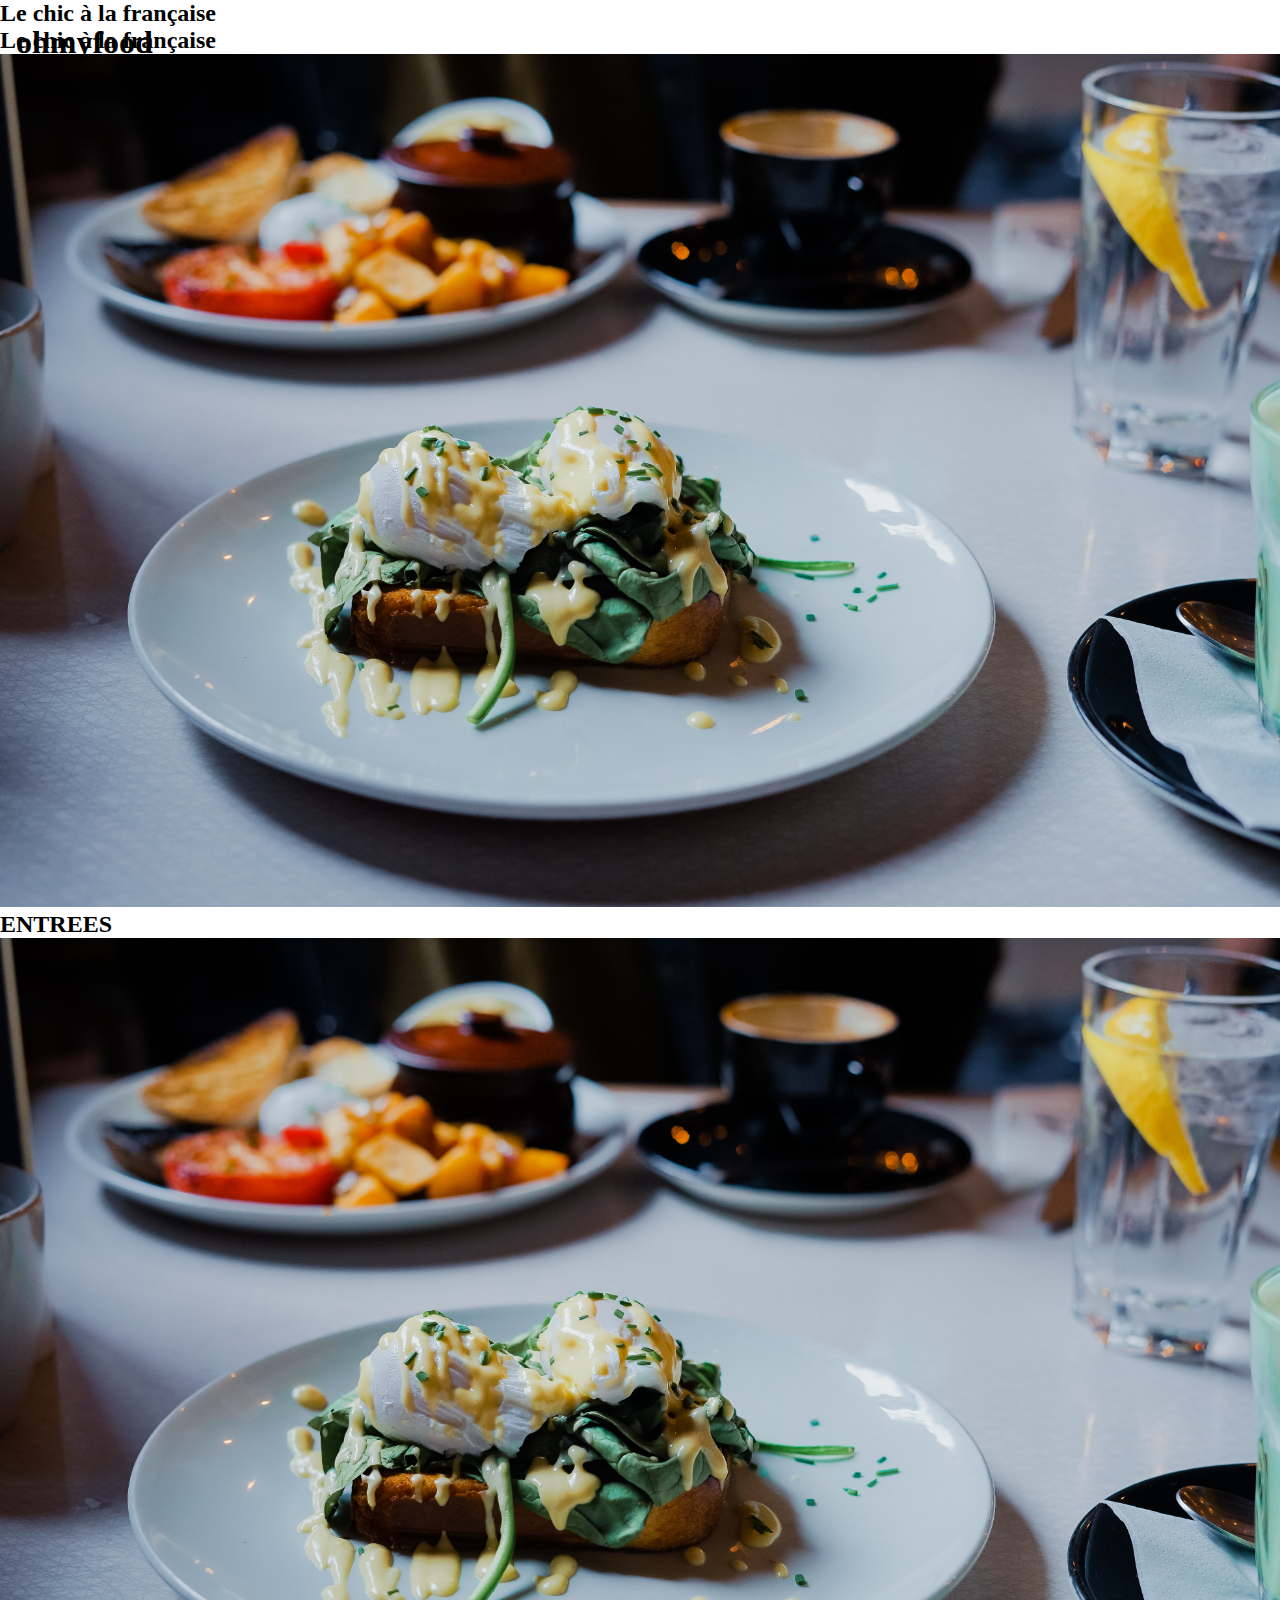
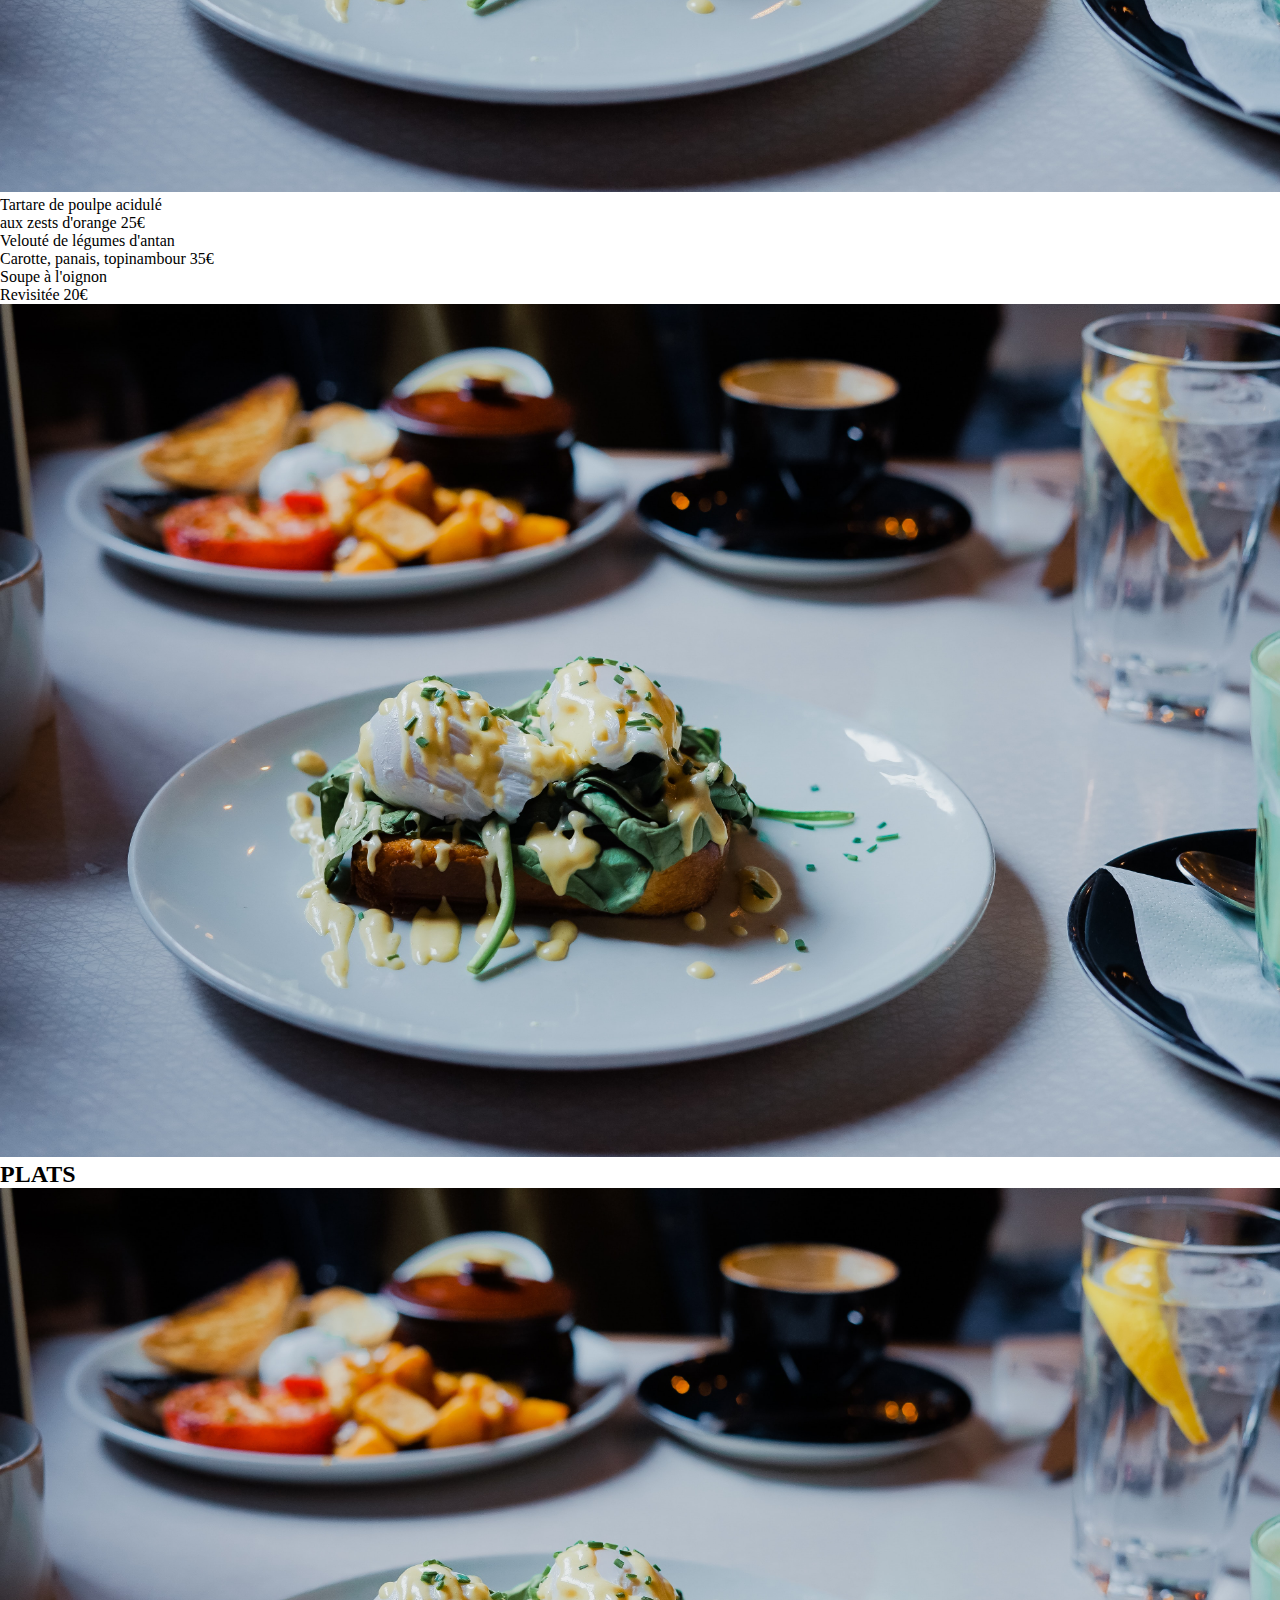
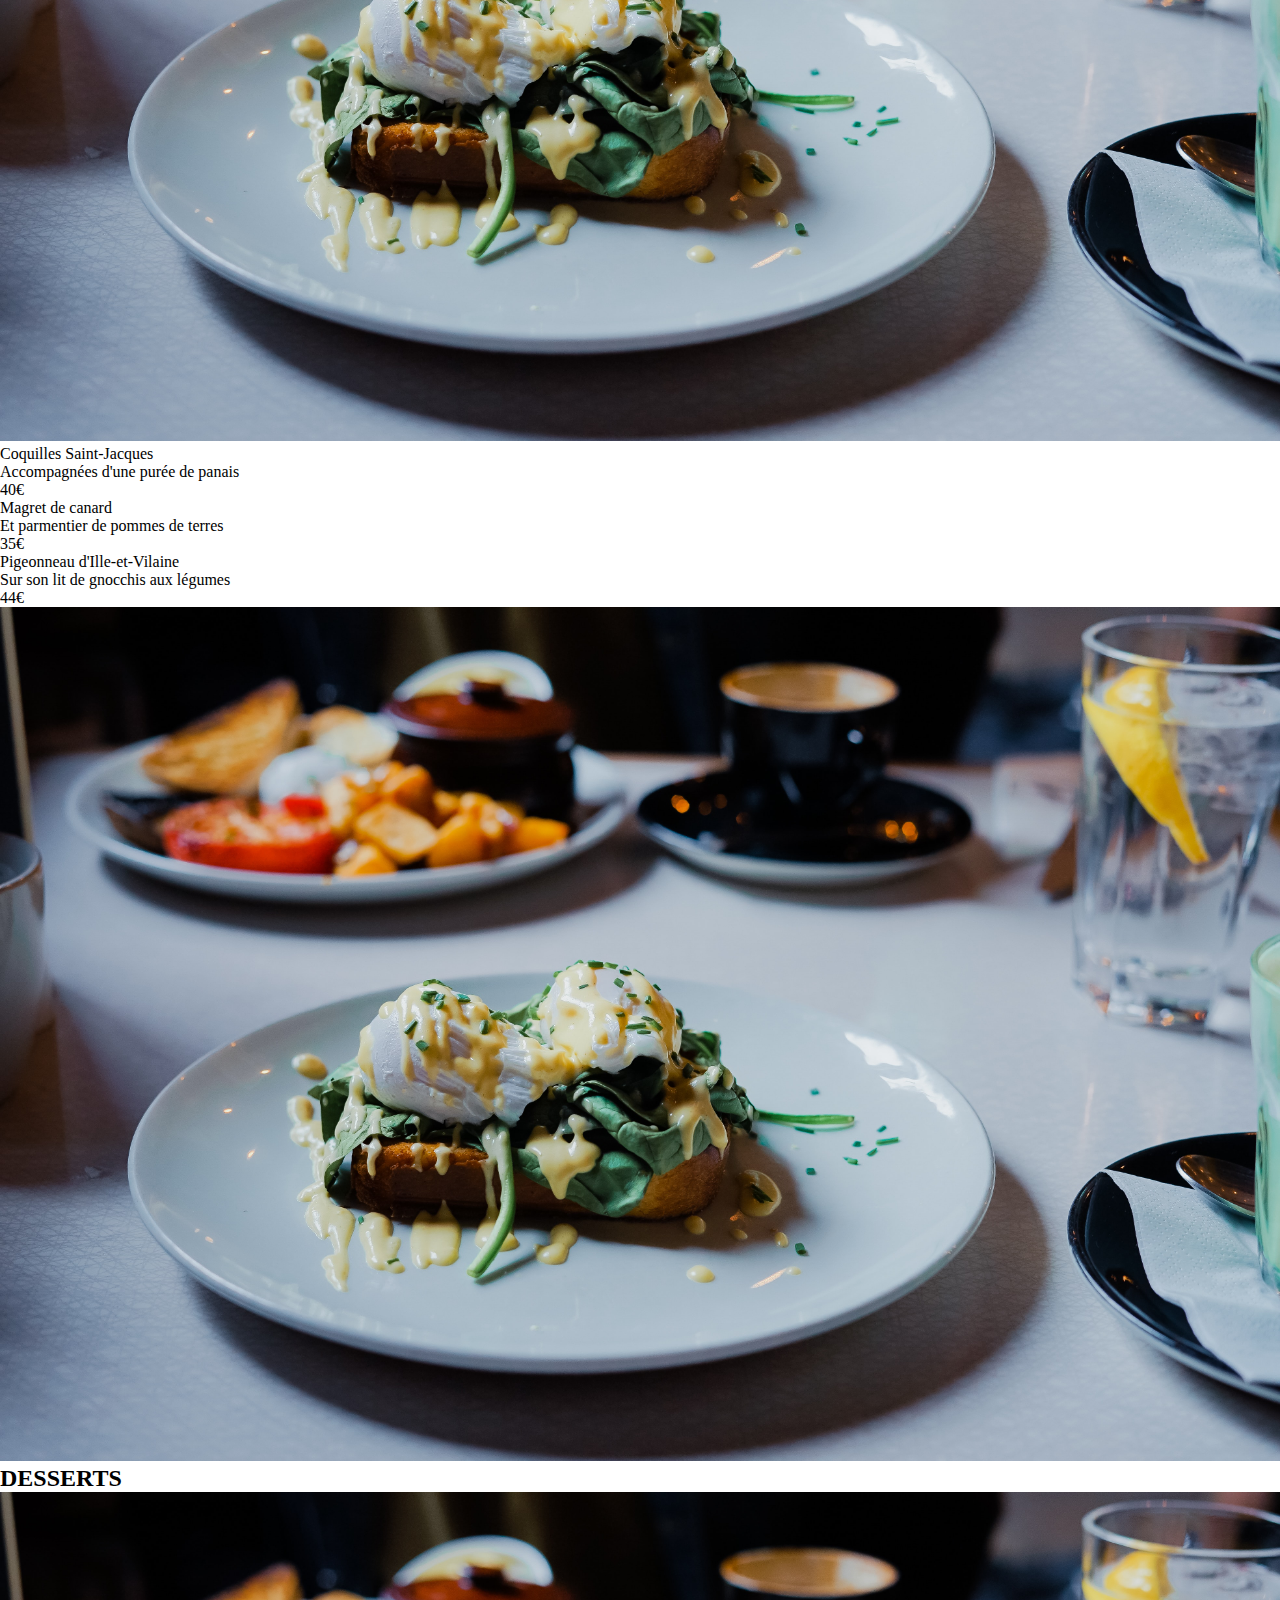
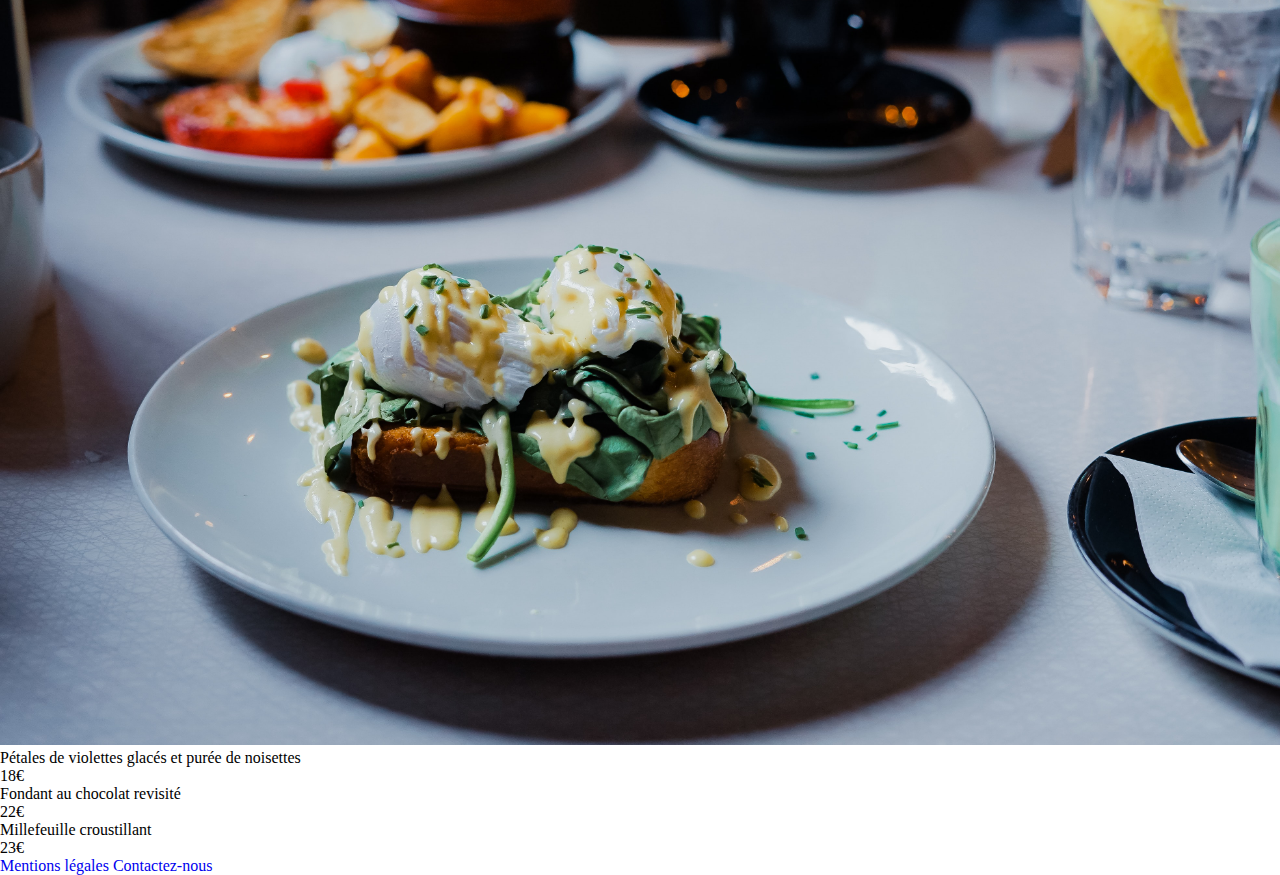
<file: html/alafrancaisemenu_1.html>
<!DOCTYPE html>
<html lang="fr">

<head>
    <meta charset="utf-8">
    <title>Le chic à la française</title>
    <link href="https://fonts.googleapis.com/css2?family=Arapey&family=Amita:wght@700&family=Roboto:wght@400;500;700&display=swap" rel="stylesheet">
    <link rel="shortcut icon" href="assets/logo.png">
    <link rel="stylesheet" type="text/css" href="../style/style.css">
    <meta name=viewport content="width=device-width, initial-scale=1, shrink-to-fit=no">
</head>

<body>

    <header>
        <a class="header__title" href="../index.html">
            <h1>ohmyfood</h1>
        </a>
    </header>

    <h2 class="title"> Le chic à la française</h2>

    <main class="menu menu-le-chic-a-la-francaise">

        <div class="menu-title-withoutPicture">
            <h2 class="menu-title menu-title-le-chic-a-la-francaise">Le chic à la française</h2>
        </div>

        <section class="menu-box menu-le-chic-a-la-francaise-box-first">
            <div class="menu-box-title">
                <img class="menu-box-title_left-line" src="../img/toa-heftiba-DQKerTsQwi0-unsplash.jpg" alt="line">
                <h2 class="menu-box-title_text menu-box-title-text-le-chic-a-la-francaise-first">ENTREES</h2>
                <img class="menu-box-title_right-line" src="../img/toa-heftiba-DQKerTsQwi0-unsplash.jpg" alt="line">
            </div>
            <ul class="menu-box-dish">
                <li>
                    <p>Tartare de poulpe acidulé <br>aux zests d'orange
                    <span class="bold">25€</span>
                </li>
                <li>
                    <p>Velouté de légumes d'antan <br>Carotte, panais, topinambour <span class="bold">35€</span>
                </li>
                <li>
                    <p>Soupe à l'oignon <br>Revisitée                
                    <span class="bold">20€</span>
                </li>
            </ul>
        </section>

        <section class="menu-box menu-le-chic-a-la-francaise-box-second">
            <div class="menu-box-title">
                <img class="menu-box-title_left-line" src="../img/toa-heftiba-DQKerTsQwi0-unsplash.jpg" alt="line">
                <h2 class="menu-box-title_text menu-box-title-text-le-chic-a-la-francaise-second">PLATS</h2>
                <img class="menu-box-title_right-line" src="../img/toa-heftiba-DQKerTsQwi0-unsplash.jpg" alt="line">
            </div>
            <ul class="menu-box-dish">
                <li>
                    <p>Coquilles Saint-Jacques<br> Accompagnées d'une purée de panais</p>
                    <span class="bold">40€</span>
                </li>
                <li>
                    <p>Magret de canard<br> Et parmentier de pommes de terres </p>
                    <span class="bold">35€</span>
                </li>
                <li>
                    <p>Pigeonneau d'Ille-et-Vilaine<br>Sur son lit de gnocchis aux légumes</p>
                    <span class="bold">44€</span>
                </li>
            </ul>
        </section>

        <section class="menu-box menu-le-chic-a-la-francaise-box-third">
            <div class="menu-box-title">
                <img class="menu-box-title_left-line" src="../img/toa-heftiba-DQKerTsQwi0-unsplash.jpg" alt="line">
                <h2 class="menu-box-title_text menu-box-title-text-le-chic-a-la-francaise-third">DESSERTS</h2>
                <img class="menu-box-title_right-line" src="../img/toa-heftiba-DQKerTsQwi0-unsplash.jpg" alt="line">
            </div>
            <ul class="menu-box-dish ">
                <li>
                    <p>Pétales de violettes glacés et purée de noisettes</p>
                    <span class="bold">18€</span>
                </li>
                <li>
                    <p>Fondant au chocolat revisité</p>
                    <span class="bold">22€</span>
                </li>
                <li>
                    <p>Millefeuille croustillant</p>
                    <span class="bold">23€</span>
                </li>
            </ul>
        </section>

        <div class="menu-bottom-empty "></div>

    </main>


    <div class="footer-cache"></div>
    <footer>
        <a class="footer-title footer-title-left" href=" legal-notice.html ">Mentions légales</a>
        <a class="footer-title footer-title-right" href="mailto:ohmyfood@gmail.com">Contactez-nous</a>
    </footer>

</body>

</html>
</file>
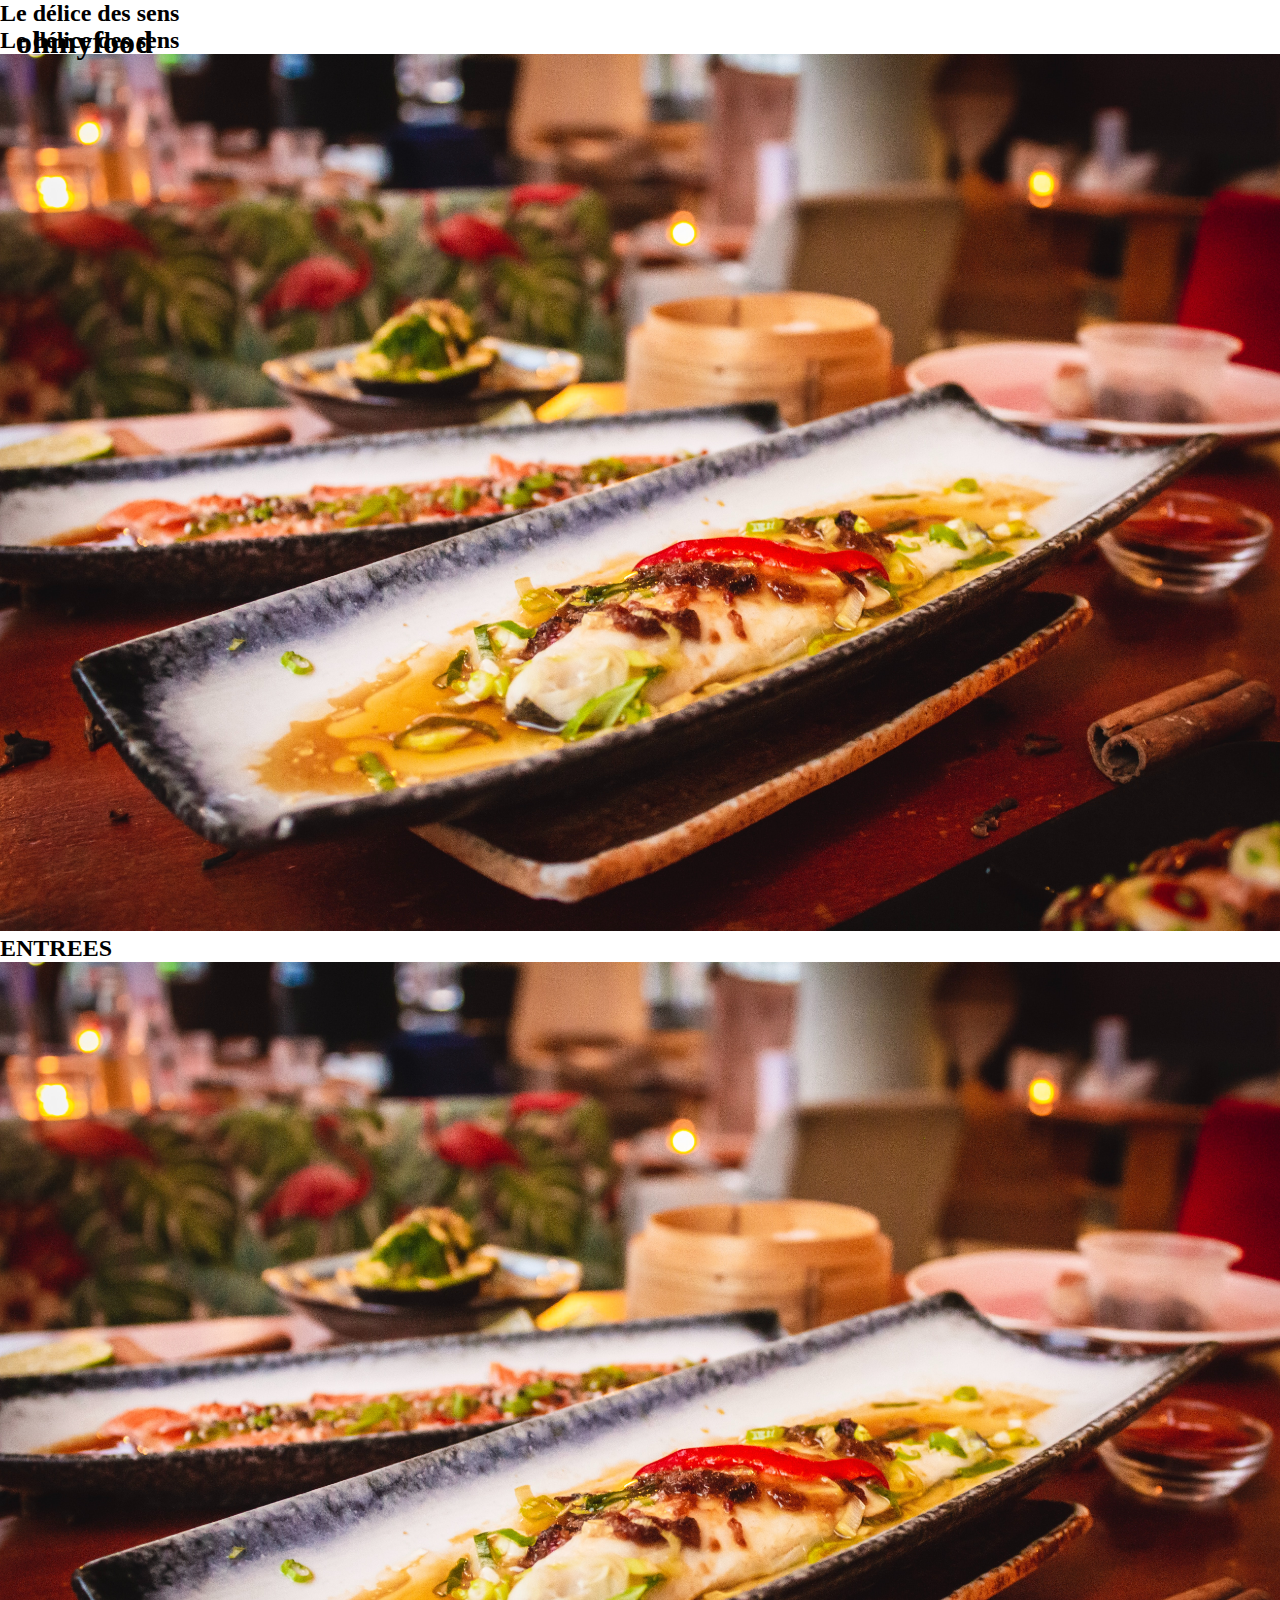
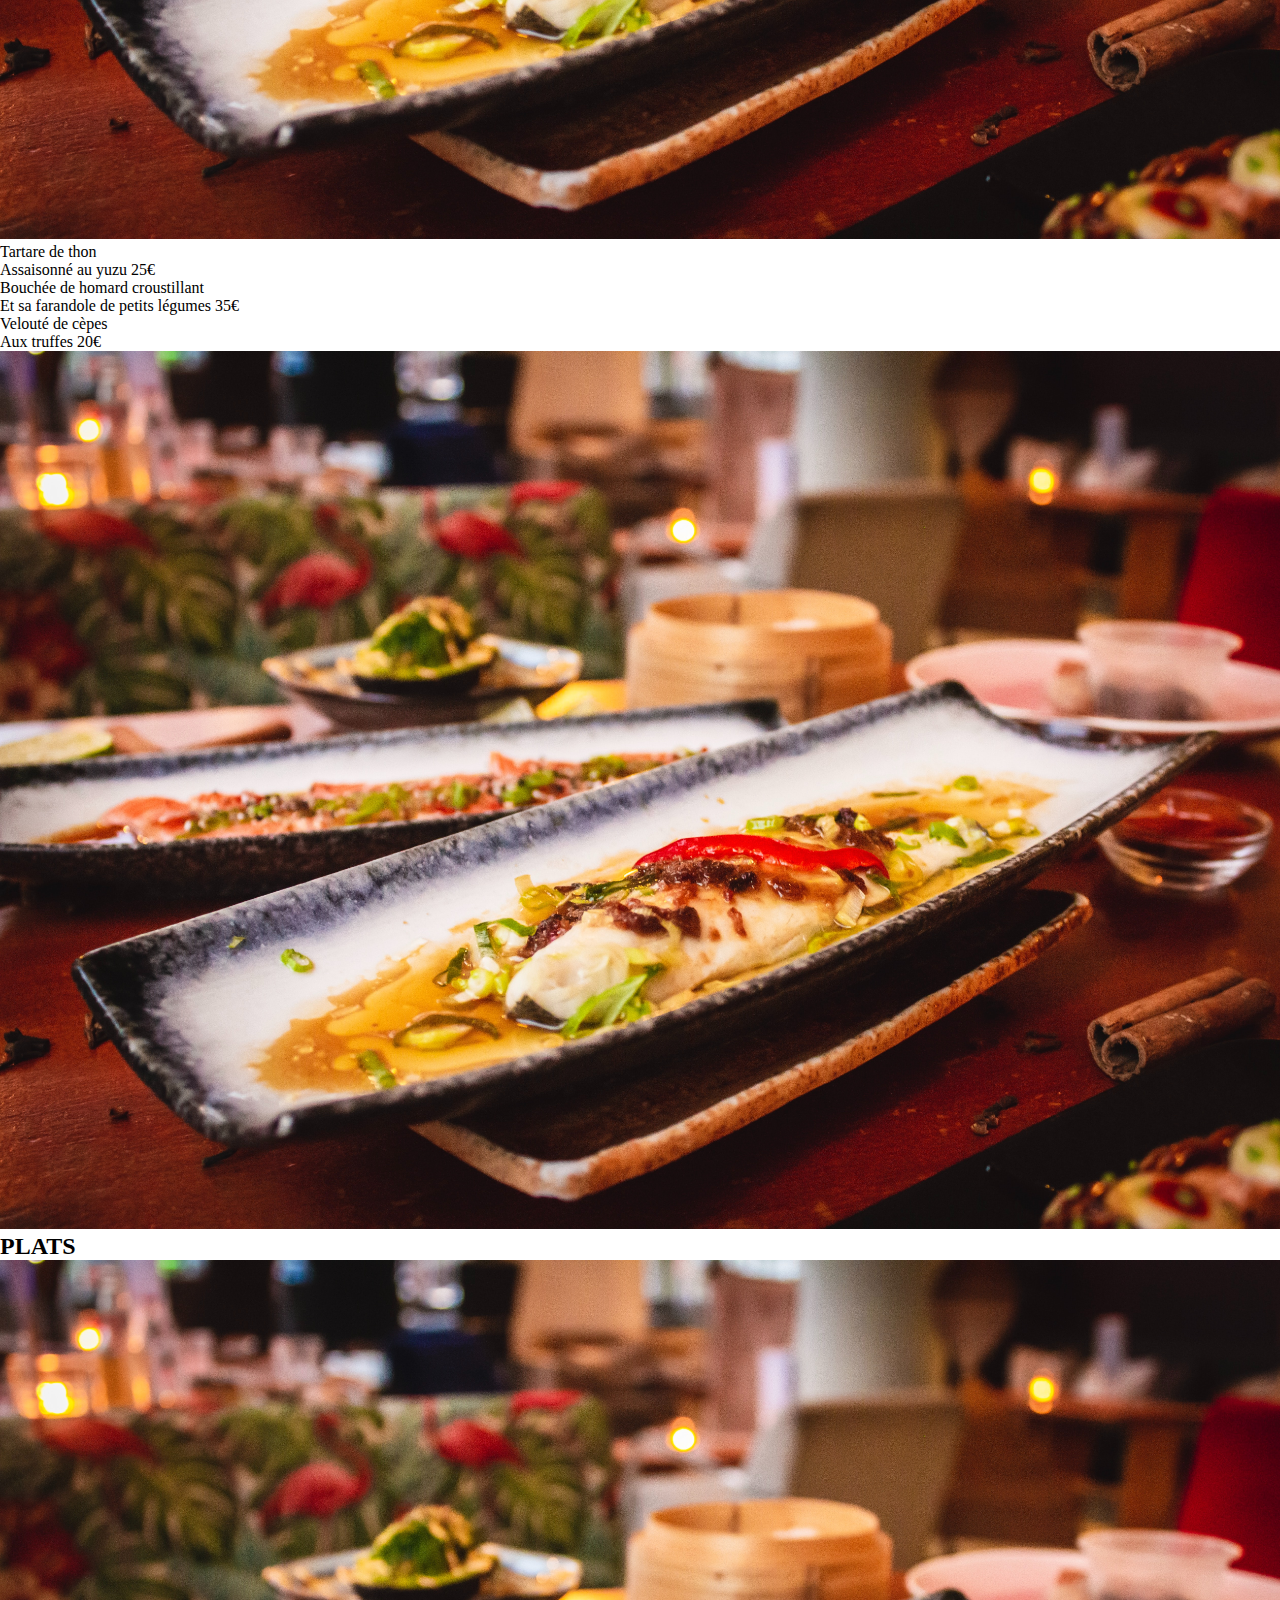
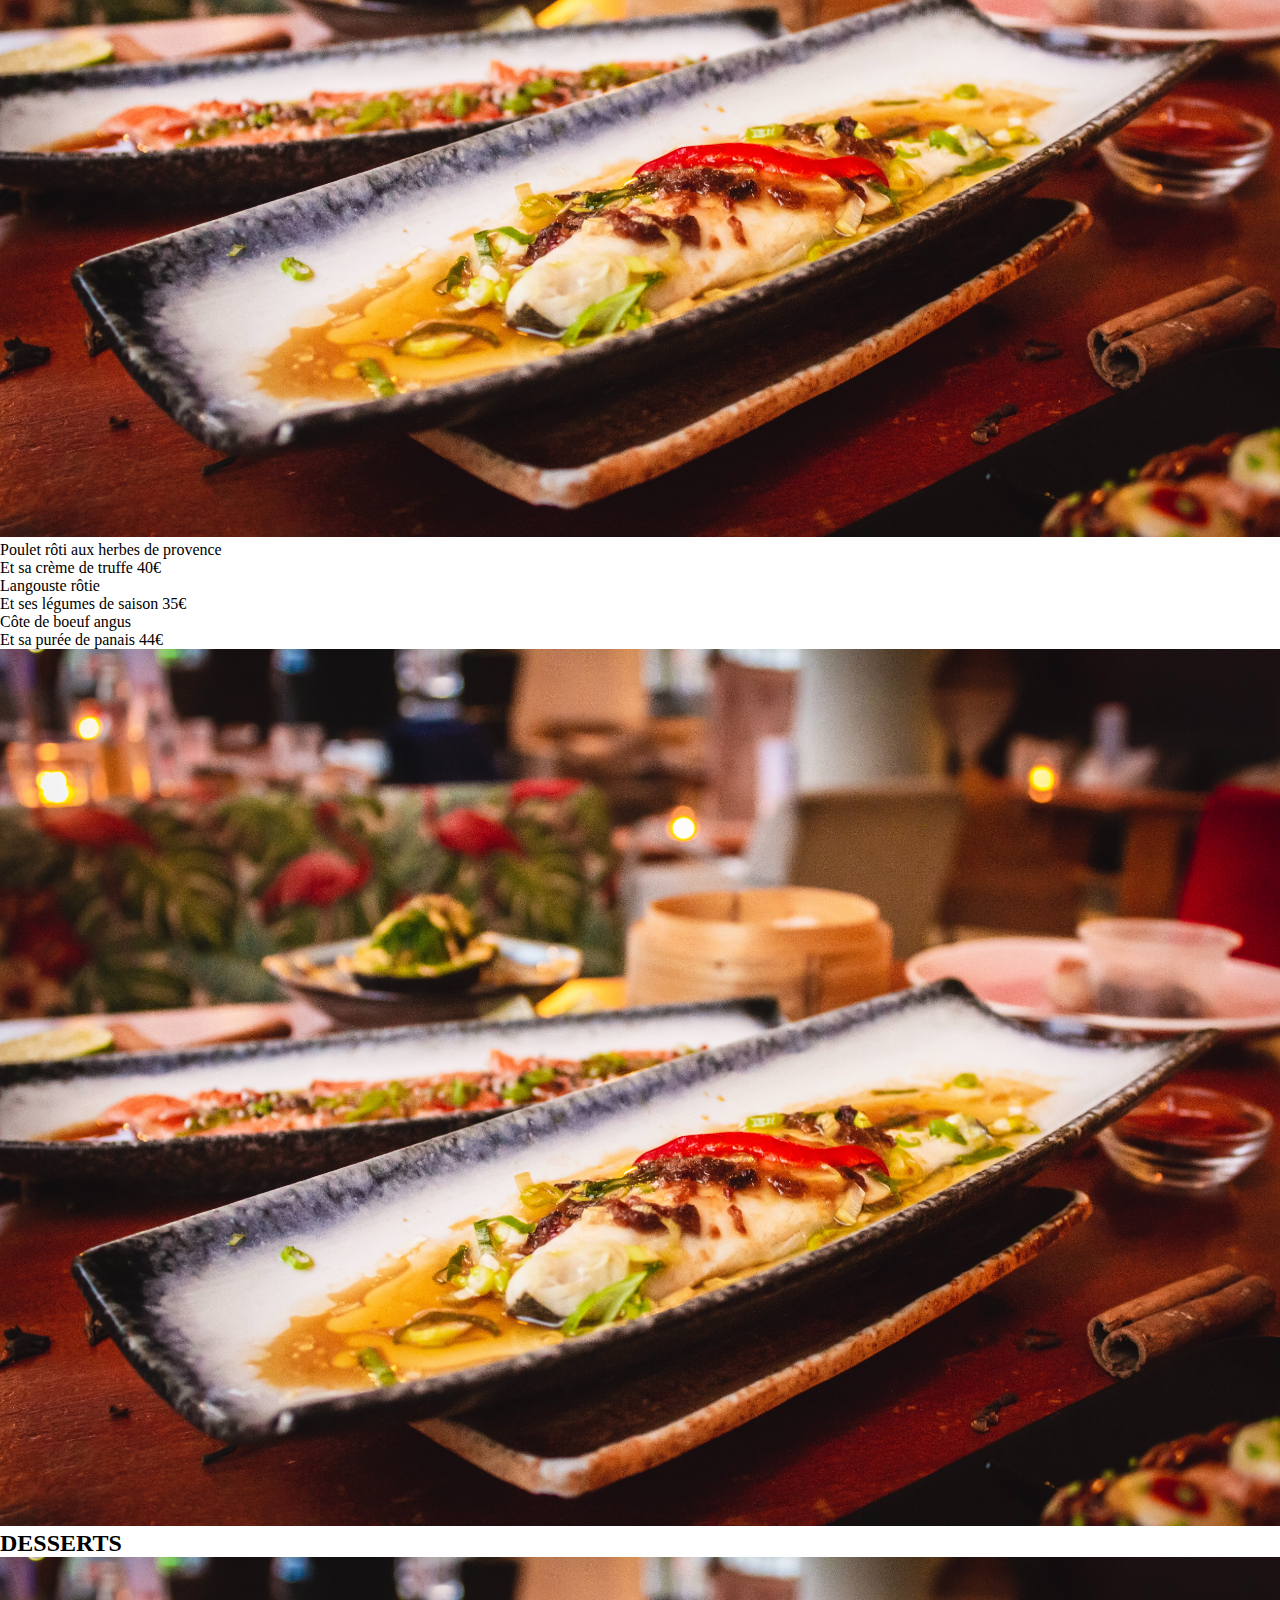
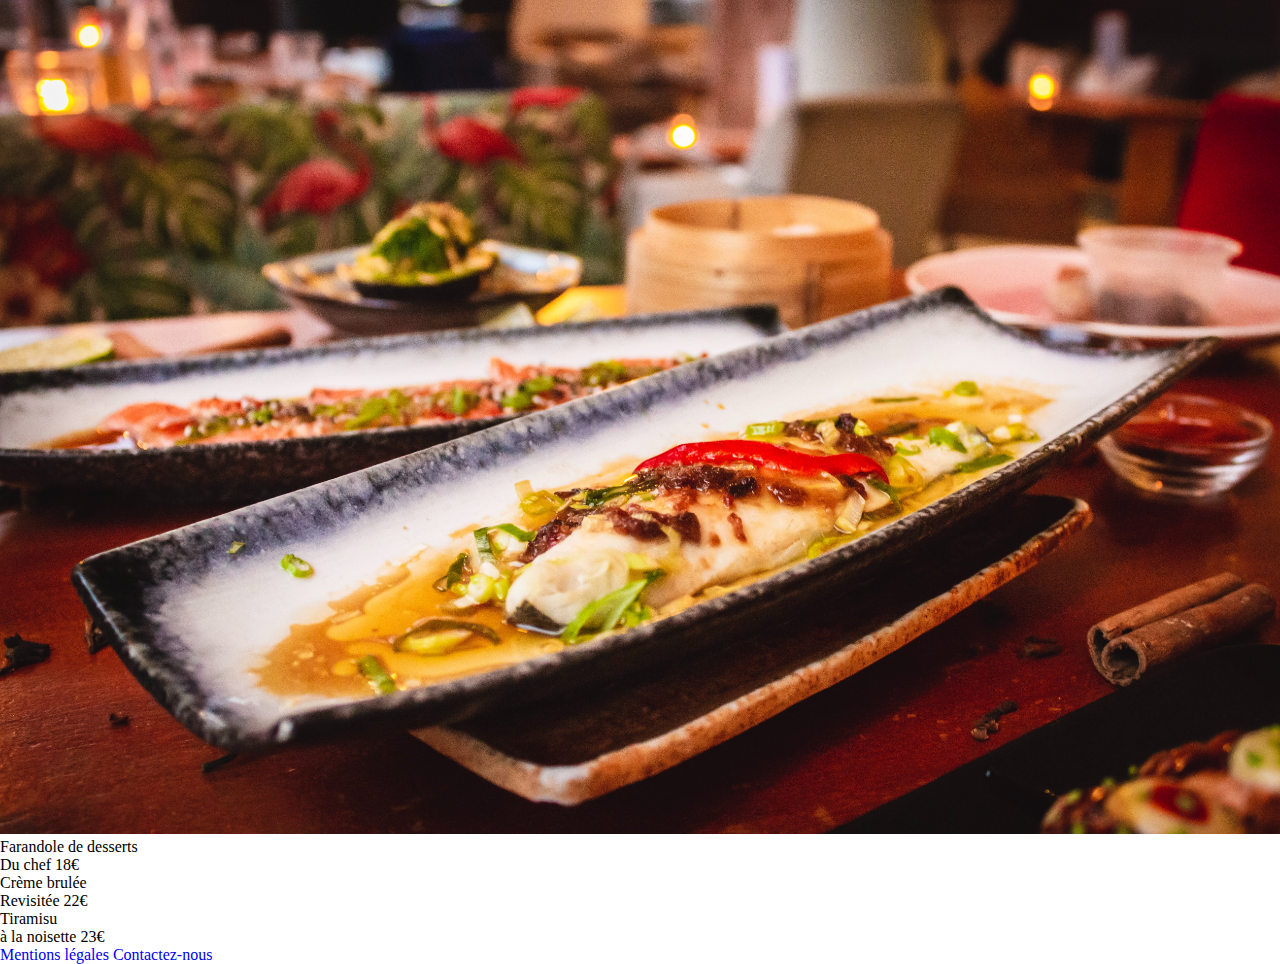
<file: html/ledelicedessensmenu_1.html>
<!DOCTYPE html>
<html lang="fr">

<head>
    <meta charset="utf-8">
    <title>Le délice des sens</title>
    <link
        href="https://fonts.googleapis.com/css2?family=Dancing+Script:wght@400;500;600;700&family=Handlee&family=Roboto:wght@400;500;700&display=swap"
        rel="stylesheet">
    <link rel="shortcut icon" href="assets/logo.png">
    <link rel="stylesheet" type="text/css" href="../style/style.css">
    <meta name=viewport content="width=device-width, initial-scale=1, shrink-to-fit=no">
</head>

<body>

    <header>
        <a class="header__title" href="../index.html">
            <h1>ohmyfood</h1>
        </a>
    </header>

    <h2 class="title">Le délice des sens</h2>

    <main class="menu menu-le-delice-des-papilles">

        <div class="menu-title-withoutPicture">
            <h2 class="menu-title menu-title-le-delice-des-papilles">Le délice des sens</h2>
        </div>

        <section class="menu-box">
            <div class="menu-box-title">
                <img class="menu-box-title_left-line" src="../img/louis-hansel-shotsoflouis-qNBGVyOCY8Q-unsplash.jpg"
                    alt="line">
                <h2 class="menu-box-title_text menu-box-title-text-le-delice-des-papilles-first">ENTREES
                </h2>
                <img class="menu-box-title_right-line" src="../img/louis-hansel-shotsoflouis-qNBGVyOCY8Q-unsplash.jpg"
                    alt="line">
            </div>
            <ul class="menu-box-dish">
                <li>
                    <p>Tartare de thon <br>
                        Assaisonné au yuzu
                        <span class="bold">25€</span>
                </li>
                <li>
                    <p>Bouchée de homard croustillant <br>
                        Et sa farandole de petits légumes
                        <span class="bold">35€</span>
                    </p>
                </li>
                <li>
                    <p>Velouté de cèpes <br>
                        Aux truffes
                        <span class="bold">20€</span>
                    </p>
                </li>
            </ul>
        </section>

        <section class="menu-box">
            <div class="menu-box-title">
                <img class="menu-box-title_left-line" src="../img/louis-hansel-shotsoflouis-qNBGVyOCY8Q-unsplash.jpg"
                    alt="line">
                <h2 class="menu-box-title_text menu-box-title-text-le-delice-des-papilles-second">PLATS
                </h2>
                <img class="menu-box-title_right-line" src="../img/louis-hansel-shotsoflouis-qNBGVyOCY8Q-unsplash.jpg"
                    alt="line">
            </div>
            <ul class="menu-box-dish">
                <li>
                    <p>Poulet rôti aux herbes de provence <br>
                         Et sa crème de truffe
                    <span class="bold">40€</span> </p>
                </li>
                <li>
                    <p>Langouste rôtie <br> Et ses légumes de saison
                    <span class="bold">35€</span> </p>
                </li>
                <li>
                    <p>Côte de boeuf angus <br> Et sa purée de panais
                    <span class="bold">44€</span> </p>
                </li>
            </ul>
        </section>

        <section class="menu-box">
            <div class="menu-box-title">
                <img class="menu-box-title_left-line" src="../img/louis-hansel-shotsoflouis-qNBGVyOCY8Q-unsplash.jpg"
                    alt="line">
                <h2 class=" menu-box-title_text menu-box-title-text-le-delice-des-papilles-third">DESSERTS
                </h2>
                <img class="menu-box-title_right-line " src="../img/louis-hansel-shotsoflouis-qNBGVyOCY8Q-unsplash.jpg"
                    alt="line">
            </div>
            <ul class="menu-box-dish ">
                <li>
                    <p>Farandole de desserts <br> Du chef
                        <span class="bold ">18€</span>
                </li>
                <li>
                    <p>Crème brulée <br>
                        Revisitée <span class="bold ">22€</span>
                </li>
                <li>
                    <p>Tiramisu <BR>à la noisette
                        <span class="bold ">23€</span>
                </li>
            </ul>
        </section>

        <div class="menu-bottom-empty "></div>

    </main>


    <div class="footer-cache"></div>
    <footer>
        <a class="footer-title footer-title-left" href=" legal-notice.html ">Mentions légales</a>
        <a class="footer-title footer-title-right" href="mailto:ohmyfood@gmail.com">Contactez-nous</a>
    </footer>

</body>

</html>
</file>
<file: style/style.css>
* {
  margin: 0;
  padding: 0;
}

a {
  text-decoration: none;
}

img {
  width: 100%;
}

.headerlogopres {
  text-align: center;
  padding: 1rem 0 0 0;
}

.headerlogo_img {
  width: 12rem;
  height: 3rem;
}

.reservation {
  -ms-grid-column: 1;
      grid-column-start: 1;
  -webkit-box-orient: vertical;
  -webkit-box-direction: normal;
  -ms-flex-direction: column;
      flex-direction: column;
  text-align: center;
  background-color: #f6f6f6;
  padding: 1rem 0 1rem 0;
  -webkit-box-shadow: 10px 5px 5px #e2d7d7;
          box-shadow: 10px 5px 5px #e2d7d7;
}

.reservation_local {
  display: -webkit-box;
  display: -ms-flexbox;
  display: flex;
  -webkit-box-pack: center;
      -ms-flex-pack: center;
          justify-content: center;
  -webkit-box-align: center;
      -ms-flex-align: center;
          align-items: center;
  padding: 15px 10px;
  background-color: #eaeaea;
  -webkit-box-shadow: 0px 3px 3px #73737338 inset;
          box-shadow: 0px 3px 3px #73737338 inset;
}

.reservation_local--fas {
  margin: 0 1.5rem 0 -2rem;
  margin-bottom: 0px;
}

.reservation_search--title {
  margin-top: 20px;
  margin-bottom: 10px;
}

.reservation_search {
  margin-bottom: 10px;
}

.btn {
  background: -webkit-gradient(linear, left top, left bottom, from(#9356DC), to(#FF79DA));
  background: linear-gradient(#9356DC, #FF79DA);
  -webkit-box-shadow: 2px 2px 5px grey;
          box-shadow: 2px 2px 5px grey;
  -ms-grid-column: 1;
      grid-column-start: 1;
  -webkit-box-sizing: border-box;
          box-sizing: border-box;
  -webkit-box-direction: normal;
  -ms-flex-direction: column;
      flex-direction: column;
  text-align: center;
  border-radius: 25px;
  padding: 15px 30px;
  background-color: #ec51d8;
  color: #fff;
  font-weight: bold;
  display: inline-block;
  margin: 30px;
  border: 0px;
  -webkit-transition-duration: .25s;
          transition-duration: .25s;
}

.btn:hover {
  -webkit-filter: brightness(160%);
          filter: brightness(160%);
  -webkit-box-shadow: 20px 20px 2px grey;
          box-shadow: 20px 20px 2px grey;
}

.function {
  text-align: left;
  -webkit-box-pack: flex;
      -ms-flex-pack: flex;
          justify-content: flex;
  -webkit-box-align: center;
      -ms-flex-align: center;
          align-items: center;
  -webkit-box-shadow: 10px 5px 5px #f7f3f3;
          box-shadow: 10px 5px 5px #f7f3f3;
  margin-bottom: 20px;
  padding: 40px;
}

.function--title {
  font-weight: bolder;
  margin-bottom: 30px;
}

.function_step--number {
  text-align: center;
  -webkit-box-pack: flex;
      -ms-flex-pack: flex;
          justify-content: flex;
  background-color: #9356dc;
  border-radius: 100%;
  color: #fff;
  display: block;
  height: 25px;
  left: -7px;
  position: absolute;
  width: 25px;
  line-height: 25px;
}

.function_step--title {
  text-align: left;
  display: inline-block;
  color: black;
}

.fas fa-mobile_alt {
  -webkit-box-align: center;
      -ms-flex-align: center;
          align-items: center;
  display: -webkit-box;
  display: -ms-flexbox;
  display: flex;
}

.function_step--icon {
  -webkit-box-pack: center;
      -ms-flex-pack: center;
          justify-content: center;
  -webkit-box-align: center;
      -ms-flex-align: center;
          align-items: center;
  text-align: center;
  display: inline-block;
  margin: 0 20px;
  color: #7e7e7e;
}

.function_step {
  width: 250px;
  margin: auto;
  padding: 30px 50px;
  -webkit-box-pack: center;
      -ms-flex-pack: center;
          justify-content: center;
  -webkit-box-align: center;
      -ms-flex-align: center;
          align-items: center;
  background-color: #f0eaea;
  border-radius: 1.5rem;
  padding: 15px 20px;
  margin-bottom: 20px;
  position: relative;
  -webkit-box-shadow: 10px 5px 5px #e2d7d7;
          box-shadow: 10px 5px 5px #e2d7d7;
}

.restaurants {
  position: relative;
  margin-bottom: 20px;
  background: #f6f6f6;
  display: -ms-grid;
  display: grid;
  padding: 10px;
}

.restaurants--title {
  -webkit-box-pack: left;
      -ms-flex-pack: left;
          justify-content: left;
  display: -webkit-box;
  display: -ms-flexbox;
  display: flex;
  -webkit-box-align: center;
      -ms-flex-align: center;
          align-items: center;
  font-weight: bold;
  margin-bottom: 20px;
  font-family: "roboto",sans-serif;
  font-size: 1.5rem;
}

.restaurants_card {
  position: relative;
}

.restaurants_card--img {
  -webkit-box-shadow: 10px 5px 5px #e2d7d7;
          box-shadow: 10px 5px 5px #e2d7d7;
  border-top-left-radius: 1em;
  border-top-right-radius: 1em;
  max-height: 200px;
  -o-object-fit: cover;
     object-fit: cover;
  -webkit-box-align: center;
      -ms-flex-align: center;
          align-items: center;
  display: -webkit-box;
  display: -ms-flexbox;
  display: flex;
  -webkit-box-pack: center;
      -ms-flex-pack: center;
          justify-content: center;
  text-align: center;
  width: 100%;
}

.restaurants_card--tag {
  border-radius: 5px;
  padding: auto;
  background-color: aqua;
  color: #075239;
  font-weight: bold;
  position: absolute;
  top: 5px;
  right: 40px;
}

.restaurants_card--text {
  -webkit-box-shadow: 10px 5px 5px #e2d7d7;
          box-shadow: 10px 5px 5px #e2d7d7;
  border-bottom-left-radius: 1em;
  border-bottom-right-radius: 1em;
  max-height: 200px;
  max-width: 100%;
  -o-object-fit: cover;
     object-fit: cover;
  margin: 0px,5px;
  -webkit-box-align: center;
      -ms-flex-align: center;
          align-items: center;
  display: -webkit-box;
  display: -ms-flexbox;
  display: flex;
  -webkit-box-pack: flex;
      -ms-flex-pack: flex;
          justify-content: flex;
  text-align: left;
  background-color: #fff;
  width: 100%;
}

.restaurants_heart--animation {
  color: black;
}

.footerlogo {
  -webkit-box-align: center;
      -ms-flex-align: center;
          align-items: center;
  -webkit-box-pack: flex;
      -ms-flex-pack: flex;
          justify-content: flex;
  color: white;
}

.footer {
  text-align: left;
  background-color: #353535;
  color: white;
  -webkit-box-shadow: 10px 5px 5px 5px #e2d7d7;
          box-shadow: 10px 5px 5px 5px #e2d7d7;
  font-family: "roboto",sans-serif;
  display: -webkit-box;
  display: -ms-flexbox;
  display: flex;
  padding: 0 0 1.5rem 1.5rem;
  font-size: 12px;
}

.onefooter-icon {
  color: white;
}

.one {
  color: white;
}

.texte {
  color: white;
}

.ul {
  color: white;
}

.footerlink {
  margin: 0 0 10px 0;
  color: white;
  text-decoration: none;
}

.card--img {
  height: 200px;
  -o-object-fit: cover;
     object-fit: cover;
}

.card__info {
  -webkit-box-pack: space-evenly;
      -ms-flex-pack: space-evenly;
          justify-content: space-evenly;
}

.card__new {
  position: absolute;
  border-radius: 5px;
  padding: 5px;
  background-color: #5de9cb;
  color: #075239;
  font-weight: bold;
  top: 1rem;
  right: 1rem;
}

.card__info__textes {
  position: relative;
  background-color: #fff;
  border-radius: 0 0 1.5rem 1.5rem;
  padding-left: 1rem;
  height: 75px;
  margin-top: 10px;
  color: black;
}

.love {
  position: absolute;
  right: 40px;
  bottom: 50px;
  cursor: pointer;
}

.love--hearth {
  position: absolute;
  top: 50%;
  left: 50%;
  -webkit-transform: translate(-50%, -50%);
          transform: translate(-50%, -50%);
  font-size: 24px;
  -webkit-transition: all 1s linear;
  transition: all 1s linear;
}

.love--hearth.empty {
  opacity: 1;
}

.love--hearth.full {
  opacity: 0;
  background: -webkit-gradient(linear, left top, left bottom, from(#9356DC), to(#FF79DA));
  background: linear-gradient(#9356DC, #FF79DA);
  -webkit-background-clip: text;
  background-clip: text;
  -webkit-text-emphasis-color: transparent;
          text-emphasis-color: transparent;
  -webkit-text-fill-color: transparent;
  text-emphasis-color: transparent;
  -webkit-text-stroke-color: transparent;
}

.love:hover .love--hearth.empty {
  opacity: 0;
}

.love:hover .love--hearth.full {
  opacity: 1;
}

.implat {
  position: relative;
  background-color: white;
  margin-bottom: 40px;
  display: -webkit-box;
  display: -ms-flexbox;
  display: flex;
  -webkit-box-align: end;
      -ms-flex-align: end;
          align-items: flex-end;
  -webkit-box-pack: justify;
      -ms-flex-pack: justify;
          justify-content: space-between;
  border-radius: 25px;
  -webkit-box-shadow: 3px 3px 5px grey;
          box-shadow: 3px 3px 5px grey;
  overflow: hidden;
  cursor: pointer;
}

.implat__infos {
  white-space: nowrap;
  overflow: hidden;
  text-overflow: ellipsis;
  -webkit-box-flex: 1;
      -ms-flex: 1;
          flex: 1;
}

.implat__infos--name {
  font-size: 18px;
  font-weight: bold;
  margin-bottom: 5px;
  overflow: hidden;
  text-overflow: ellipsis;
}

.implat__infos--descr {
  overflow: hidden;
  text-overflow: ellipsis;
}

.implat__price {
  padding: 0 10px 10px 10px;
}

.implat__checked {
  display: -webkit-box;
  display: -ms-flexbox;
  display: flex;
  -webkit-box-align: center;
      -ms-flex-align: center;
          align-items: center;
  -webkit-box-pack: center;
      -ms-flex-pack: center;
          justify-content: center;
  height: 60px;
  max-width: 0;
  overflow: hidden;
  width: 30%;
  background-color: green;
  -webkit-transition: all 0.5s linear;
  transition: all 0.5s linear;
}

.implat__checked--check {
  color: white;
  font-size: 30px;
  -webkit-transition: all 0.5s linear;
  transition: all 0.5s linear;
}

.loader {
  position: fixed;
  top: 0;
  left: 0;
  bottom: 0;
  right: 0;
  background-color: white;
  display: -webkit-box;
  display: -ms-flexbox;
  display: flex;
  -webkit-box-align: center;
      -ms-flex-align: center;
          align-items: center;
  -webkit-box-pack: center;
      -ms-flex-pack: center;
          justify-content: center;
  z-index: 100;
  -webkit-animation: 0.5s 2.5s linear hideLoader both;
          animation: 0.5s 2.5s linear hideLoader both;
}

.loader--spinner {
  font-size: 90px;
  background: -webkit-gradient(linear, left top, left bottom, from(purple), to(pink));
  background: linear-gradient(purple, pink);
  -webkit-background-clip: text;
  -webkit-text-fill-color: transparent;
  -webkit-text-stroke-color: transparent;
  -webkit-animation: 2s linear infinite spinner;
          animation: 2s linear infinite spinner;
}

@-webkit-keyframes spinner {
  to {
    -webkit-transform: rotateZ(360deg);
            transform: rotateZ(360deg);
  }
}

@keyframes spinner {
  to {
    -webkit-transform: rotateZ(360deg);
            transform: rotateZ(360deg);
  }
}

@-webkit-keyframes hideLoader {
  50% {
    visibility: hidden;
    z-index: 100;
  }
  100% {
    visibility: hidden;
    z-index: -10;
  }
}

@keyframes hideLoader {
  50% {
    visibility: hidden;
    z-index: 100;
  }
  100% {
    visibility: hidden;
    z-index: -10;
  }
}

/*
@media screen and (max-width: 576px)
@media screen and (max-width: 768px)
*/
* {
  margin: 0;
  padding: 0;
}

.card {
  background-color: white;
  margin-bottom: 20px;
  margin: 10px;
  display: -webkit-box;
  display: -ms-flexbox;
  display: flex;
  -webkit-box-align: end;
      -ms-flex-align: end;
          align-items: flex-end;
  -webkit-box-pack: justify;
      -ms-flex-pack: justify;
          justify-content: space-between;
  border-radius: 15px;
  -webkit-box-shadow: 3px 3px 5px grey;
          box-shadow: 3px 3px 5px grey;
  overflow: hidden;
  cursor: pointer;
  -webkit-animation: enter 1s linear both;
          animation: enter 1s linear both;
}

.card__infos {
  margin: 10px;
  white-space: nowrap;
  overflow: hidden;
  text-overflow: ellipsis;
  -webkit-box-flex: 1;
      -ms-flex: 1;
          flex: 1;
}

.card__infos--name {
  font-size: 18px;
  font-weight: bold;
  margin-bottom: 5px;
  overflow: hidden;
  text-overflow: ellipsis;
}

.card__infos--descr {
  overflow: hidden;
  text-overflow: ellipsis;
}

.card__price {
  padding: 0 10px 10px 10px;
}

.card__checked {
  display: -webkit-box;
  display: -ms-flexbox;
  display: flex;
  -webkit-box-align: center;
      -ms-flex-align: center;
          align-items: center;
  -webkit-box-pack: center;
      -ms-flex-pack: center;
          justify-content: center;
  height: 70px;
  max-width: 0;
  overflow: hidden;
  width: 30%;
  background-color: #99e2d0;
  -webkit-transition: all 0.5s linear;
  transition: all 0.5s linear;
}

.card__checked--check {
  color: white;
  font-size: 30px;
  -webkit-transition: all 0.5s linear;
  transition: all 0.5s linear;
}

.card:hover .card__checked {
  max-width: 50px;
}

.card:hover .card__checked--check {
  -webkit-transform: rotateZ(360deg);
          transform: rotateZ(360deg);
}

.menutitle {
  text-transform: uppercase;
  font-weight: blod;
  font-size: 18px;
}

.menutitle--underline {
  border-bottom: 3px solid #99e2d0;
}

.title-peace {
  display: -webkit-box;
  display: -ms-flexbox;
  display: flex;
  -webkit-box-pack: justify;
      -ms-flex-pack: justify;
          justify-content: space-between;
  width: 90%;
  margin-left: 10px;
}

.title {
  position: relative;
}

.peace {
  position: relative;
  cursor: pointer;
}

.peace--hearth {
  position: absolute;
  top: 50%;
  left: 50%;
  -webkit-transform: translate(-50%, -50%);
          transform: translate(-50%, -50%);
  font-size: 24px;
  -webkit-transition: all 1s linear;
  transition: all 1s linear;
}

.peace--hearth.empty {
  opacity: 1;
}

.peace--hearth.full {
  opacity: 0;
  background: -webkit-gradient(linear, left top, left bottom, from(#9356DC), to(#FF79DA));
  background: linear-gradient(#9356DC, #FF79DA);
  -webkit-background-clip: text;
  background-clip: text;
  -webkit-text-emphasis-color: transparent;
          text-emphasis-color: transparent;
  -webkit-text-fill-color: transparent;
  text-emphasis-color: transparent;
  -webkit-text-stroke-color: transparent;
}

.peace:hover .peace--hearth.empty {
  opacity: 0;
}

.peace:hover .peace--hearth.full {
  opacity: 1;
}

.menugeneral {
  background-color: #e7e9e5;
  padding: 5px;
  border-radius: 25px;
  margin-top: -25px;
  position: relative;
}

.footerlink {
  margin: 0 0 10px 0;
  color: white;
  text-decoration: none;
}

.menu-box-title {
  margin-bottom: 0px;
}

.img {
  color: white;
}

.footer {
  text-align: left;
  display: -webkit-box;
  display: -ms-flexbox;
  display: flex;
  background-color: #353535;
  color: white;
  -webkit-box-shadow: 10px 5px 5px 5px #e2d7d7;
          box-shadow: 10px 5px 5px 5px #e2d7d7;
  padding: 0 0 1.5rem 1.5rem;
  font-size: 12px;
}

.footerlogo {
  -webkit-filter: invert(100%);
          filter: invert(100%);
  width: 105px;
  height: 15px;
  padding: 2rem 0 1.5rem 0;
  margin: 0 0 0 -10px;
}

.header__title {
  position: absolute;
  top: 1.5rem;
  left: 1rem;
  color: black;
}

#fas {
  font-weight: 900;
  font-family: "Font Awesome 5 Free";
  color: white;
}

.btn__commander--block {
  -ms-grid-column: 2;
      grid-column-start: 2;
  text-align: center;
  cursor: pointer;
}

.btn__commander {
  background: -webkit-gradient(linear, left top, left bottom, from(#9356DC), to(#FF79DA));
  background: linear-gradient(#9356DC, #FF79DA);
  -webkit-box-shadow: 2px 2px 5px grey;
          box-shadow: 2px 2px 5px grey;
  -ms-grid-column: 1;
      grid-column-start: 1;
  -webkit-box-sizing: border-box;
          box-sizing: border-box;
  -webkit-box-direction: normal;
  -ms-flex-direction: column;
      flex-direction: column;
  text-align: center;
  border-radius: 25px;
  padding: 15px 30px;
  background-color: #ec51d8;
  color: #fff;
  font-weight: bold;
  display: inline-block;
  margin: 30px;
  border: 0px;
}

.btn__commander:hover {
  -webkit-filter: brightness(160%);
          filter: brightness(160%);
  -webkit-box-shadow: 20px 20px 2px grey;
          box-shadow: 20px 20px 2px grey;
}

#blanc {
  color: white;
}

#ul {
  list-style-type: none;
  display: -webkit-box;
  display: -ms-flexbox;
  display: flex;
}

.body {
  text-decoration: none;
}

.onefooter-icon {
  list-style: none;
  display: contents;
}

.return {
  position: absolute;
  top: 1.5rem;
  left: 1rem;
  color: black;
}

.headerlogo {
  text-align: right;
  padding: 1rem 0 0 0;
}

.menutitre {
  padding: 10px;
  text-transform: uppercase;
  font-weight: bod;
  font-size: 18px;
}

.menutitre--underline {
  border-bottom: 3px solid #99e2d0;
}

.header {
  display: -webkit-box;
  display: -ms-flexbox;
  display: flex;
  -webkit-box-pack: center;
      -ms-flex-pack: center;
          justify-content: center;
}

@-webkit-keyframes enter {
  0% {
    -webkit-transform: translateY(30px);
            transform: translateY(30px);
    opacity: 0;
  }
  50% {
    -webkit-transform: translateY(15px);
            transform: translateY(15px);
    opacity: 1;
  }
  100% {
    -webkit-transform: translateY(0);
            transform: translateY(0);
    opacity: 1;
  }
}

@keyframes enter {
  0% {
    -webkit-transform: translateY(30px);
            transform: translateY(30px);
    opacity: 0;
  }
  50% {
    -webkit-transform: translateY(15px);
            transform: translateY(15px);
    opacity: 1;
  }
  100% {
    -webkit-transform: translateY(0);
            transform: translateY(0);
    opacity: 1;
  }
}
/*# sourceMappingURL=style.css.map */
</file>
